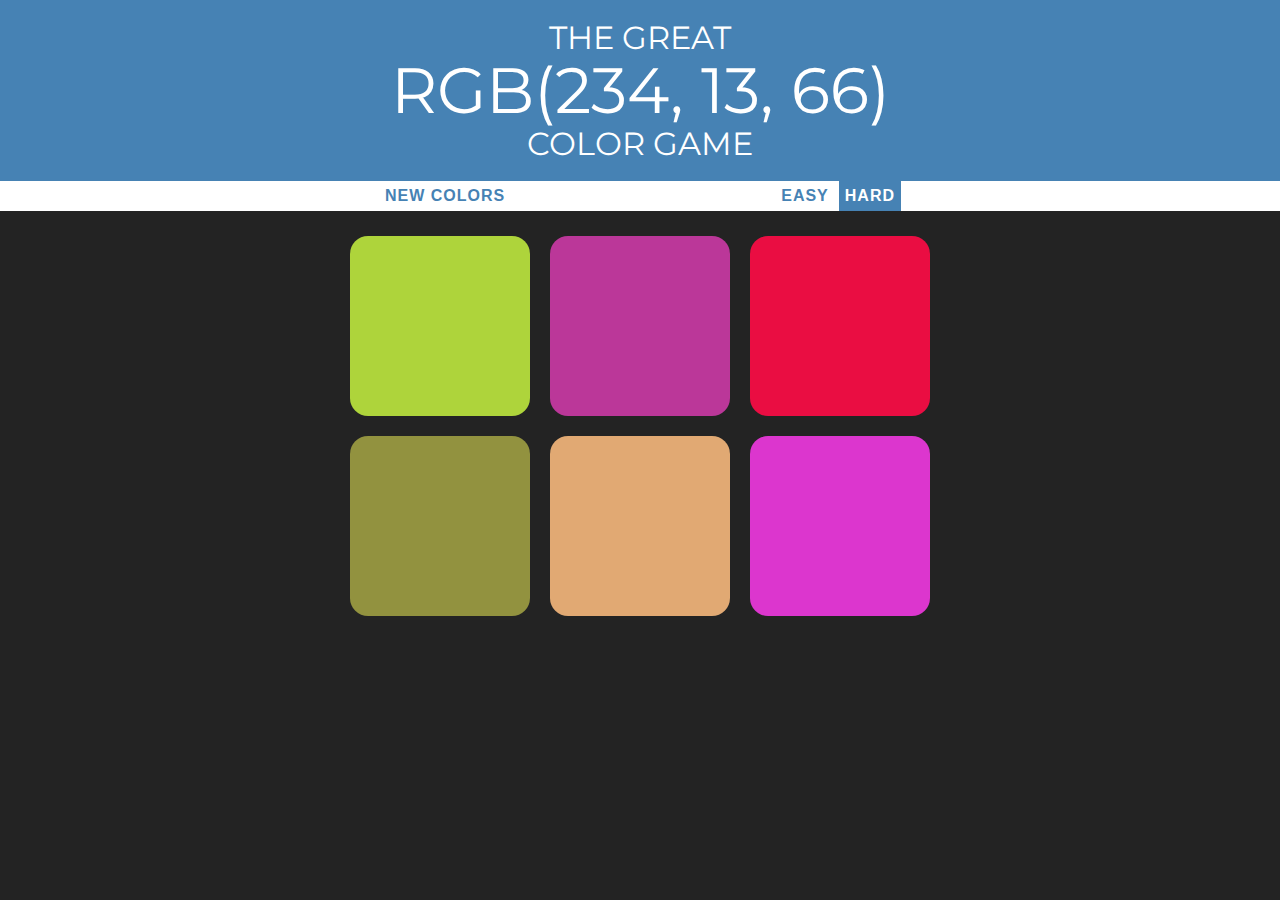
<file: index.html>
<!DOCTYPE html>
<html lang="en">
  <head>
    <meta charset="UTF-8" />
    <meta name="viewport" content="width=device-width, initial-scale=1.0" />
    <meta http-equiv="X-UA-Compatible" content="ie=edge" />
    <link
      href="https://fonts.googleapis.com/css?family=Montserrat"
      rel="stylesheet"
    />
    <link rel="stylesheet" href="colorGame.css" />
    <title>Color Game</title>
  </head>

  <body>
    <h1>
      The Great
      <br />
      <span id="colorDisplay">RGB</span>
      <br />
      Color Game
    </h1>

    <div id="stripe">
      <button id="reset">New Colors</button>
      <span id="message"></span>
      <button id="easyBtn">Easy</button>
      <button id="hardBtn" class="selected">Hard</button>
    </div>

    <div id="container">
      <div class="square"></div>
      <div class="square"></div>
      <div class="square"></div>
      <div class="square"></div>
      <div class="square"></div>
      <div class="square"></div>
    </div>
    <script src="colorGame.js"></script>
  </body>
</html>
</file>
<file: colorGame.css>
body {
    background-color: #232323;
    margin: 0;
    font-family: "Montserrat";
}

.square {
    width: 30%;
    background-color: purple;
    padding-bottom: 30%;
    float: left;
    margin: 1.66%;
    border-radius: 10%;
    transition: all 0.2s;
    -webkit-transition: all 0.2s;
    -moz-transition: all 0.2s;
}

#container {
    margin: 15px auto;
    max-width: 600px;
}

h1 {
    text-align: center;
    color: white;
    background-color: steelblue;
    margin: 0;
    font-weight: normal;
    text-transform: uppercase;
    line-height: 1.1;
    padding: 20px 0;
}

#colorDisplay {
    font-size: 200%;
}


#stripe {
    background-color: white;
    height: 30px;
    text-align: center;
}

.selected {
    color: white;
    background-color: steelblue;
}

button {
    border: none;
    background: none;
    text-transform: uppercase;
    height: 100%;
    font-weight: 700;
    color: steelblue;
    letter-spacing: 1px;
    font-size: inherit;
    transition: all 0.2s;
    -webkit-transition: all 0.2s;
    -moz-transition: all 0.2s;
    outline: none;
}

button:hover {
    color: white;
    background-color: steelblue;
}

#message {
    display: inline-block;
    width: 20%;
}
</file>
